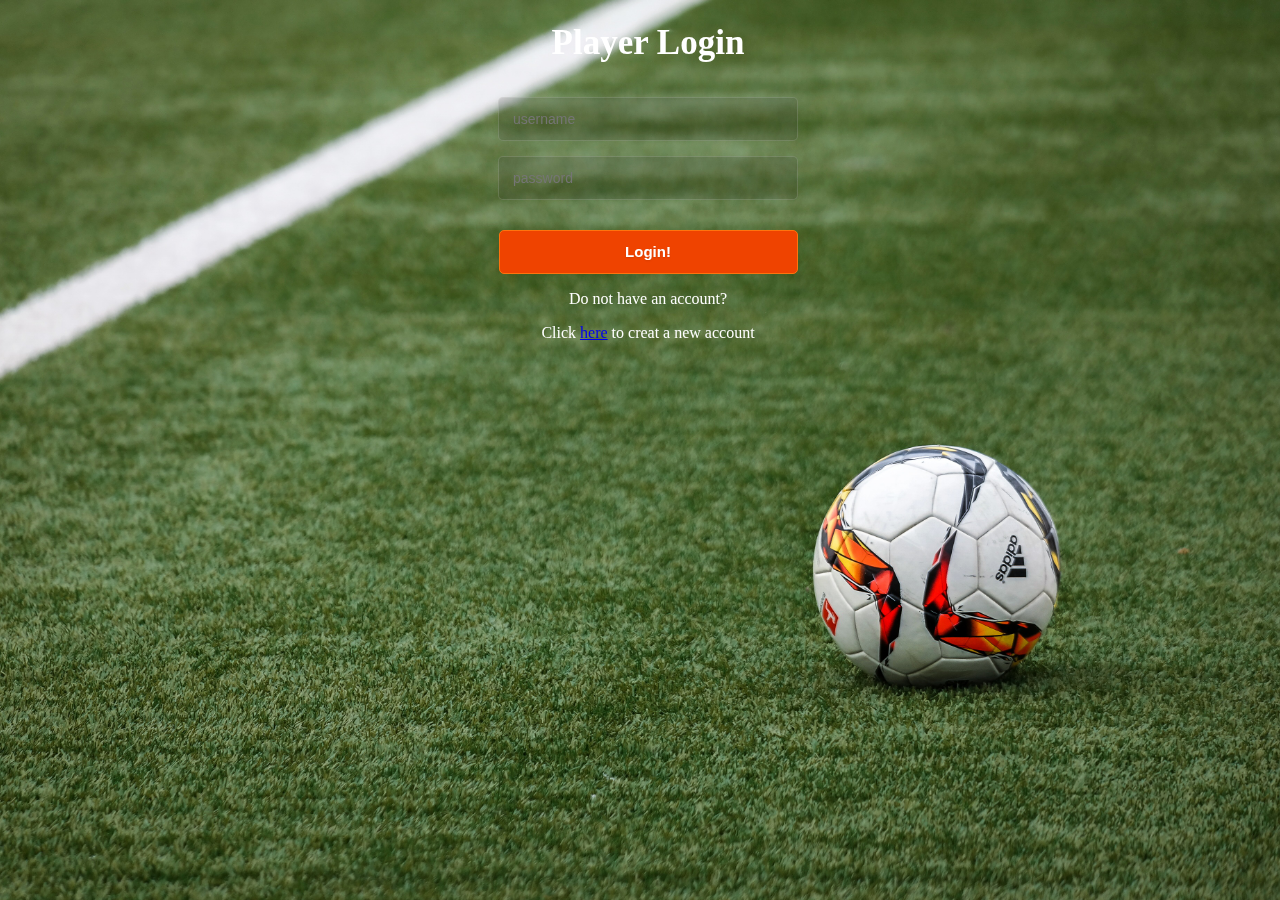
<file: MMS/index.html>
<!DOCTYPE html>
<html>
	<head>
		<meta http-equiv="Content-Type" content="text/html;charset=utf-8">
		<title>football's home</title>
		<link rel="stylesheet" href="style.css">
		<script src="jquery.js"></script>  
		<script src="jquery.backstretch.min.js"></script>  
		<script type="text/javascript"> 
		jQuery(document).ready(function() {
        	$.backstretch(["timg.jpeg"]); 
        }); 
		</script>  
		</head>
	<body>
		<div class="container" style="height: 700px">
			<div id="login">
				<h1>Player Login</h1>
				<form action="indexx.php" method="post">
					<input type="text" name="username" class="name" placeholder="username"  required oninvalid="setCustomValidity('can not be empty!');" oninput="setCustomValidity('');"><br/>
					<input type="password" name="password" class="password" placeholder="password" required oninvalid="setCustomValidity('can not be empty!');" oninput="setCustomValidity('');"><br/>
					<button class="submit" name="submit" type="submit">Login!</button>
				</form>
				<div id="register">
					<p>Do not have an account?</p>
					<p>Click <a href="signin.html">here</a> to creat a new account</p>
				</div>
			</div>
		</div>
	</body>
</html>
</file>
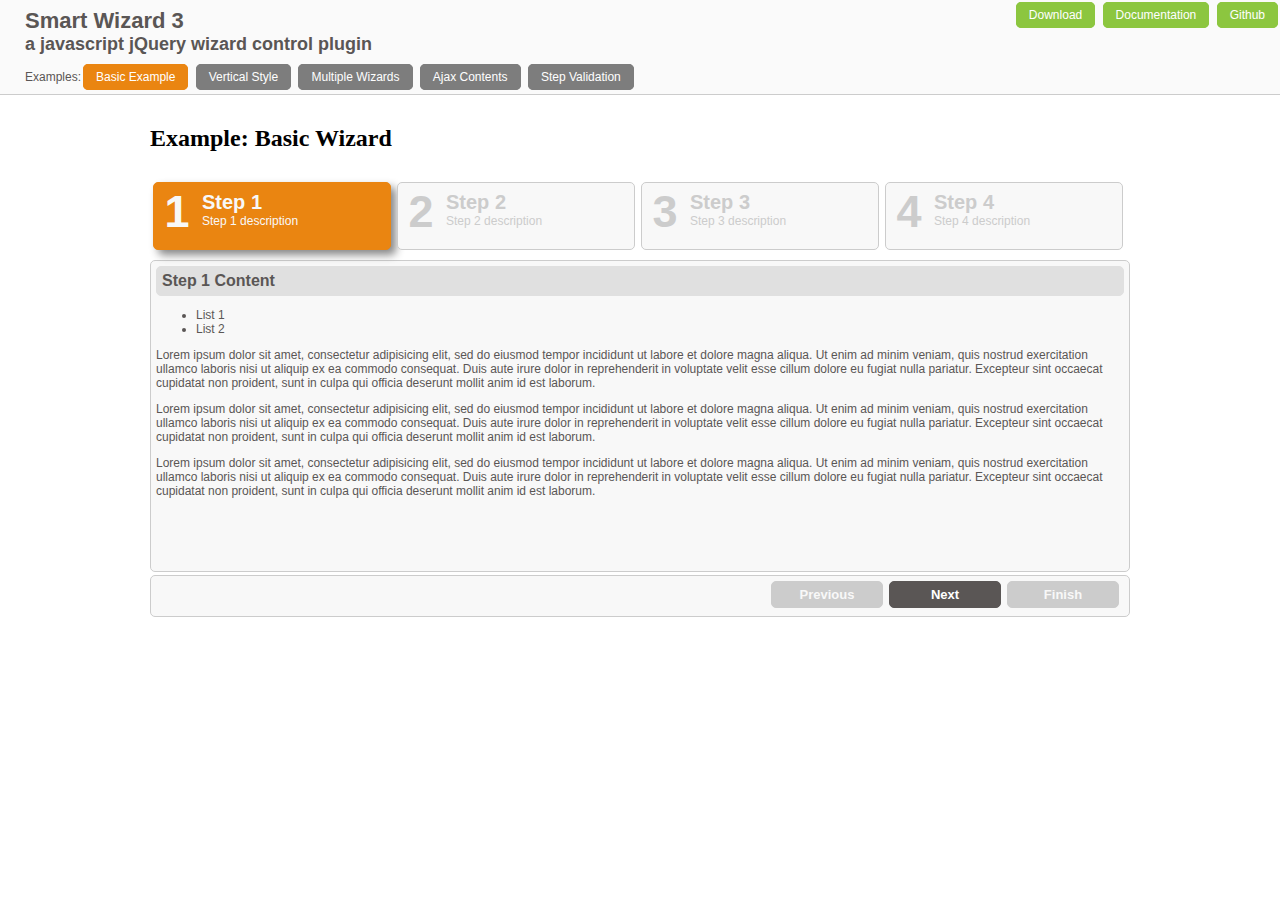
<file: MMS/template/vendors/jQuery-Smart-Wizard/index.htm>
<!DOCTYPE HTML PUBLIC "-//W3C//DTD XHTML 1.0 Transitional//EN" "http://www.w3.org/TR/xhtml1/DTD/xhtml1-transitional.dtd">
<html xmlns="http://www.w3.org/1999/xhtml"><head>
<meta http-equiv="Content-Type" content="text/html; charset=UTF-8">
<title>Smart Wizard 2 - Basic Example  - a javascript jQuery wizard control plugin</title>
<link href="styles/demo_style.css" rel="stylesheet" type="text/css">

<link href="styles/smart_wizard.css" rel="stylesheet" type="text/css">
<script type="text/javascript" src="js/jquery-1.4.2.min.js"></script>
<script type="text/javascript" src="js/jquery.smartWizard.js"></script>

<script type="text/javascript">
    $(document).ready(function(){
    	// Smart Wizard 	
  		$('#wizard').smartWizard();
      
      function onFinishCallback(){
        $('#wizard').smartWizard('showMessage','Finish Clicked');
        //alert('Finish Clicked');
      }     
		});
</script>

</head><body>

<div class="demoHead">   
  <div>
    <div style="float:left;">
      <h1>Smart Wizard 3</h1>
      <h2>a javascript jQuery wizard control plugin</h2>
    </div>
    <div style="float:right;" class="demoNavLinks">
      <a href="https://github.com/mstratman/jQuery-Smart-Wizard/tarball/master" class="btn">Download</a>
      <a href="https://github.com/mstratman/jQuery-Smart-Wizard/blob/master/README.md" class="btn">Documentation</a>
      <a href="https://github.com/mstratman/jQuery-Smart-Wizard" class="btn">Github</a>
    </div>
    <div style="clear:both;"></div>
  </div>

  <div style="margin-top:15px;">
    <div style="float:left"><h3>Examples:</h3></div>
    <div style="float:left" class="demoExampleLinks">
      <a href="index.htm" class="btn selected">Basic Example</a>
      <a href="smartwizard2-vertical.htm" class="btn">Vertical Style</a>
      <a href="smartwizard2-multiple.htm" class="btn">Multiple Wizards</a>
      <a href="smartwizard2-ajax.htm" class="btn">Ajax Contents</a>
      <a href="smartwizard2-validation.htm" class="btn">Step Validation</a>  
    </div>
    <div style="clear:both;"></div>
  </div>

</div>

<table align="center" border="0" cellpadding="0" cellspacing="0">
<tr><td> 
<!-- Smart Wizard -->
        <h2>Example: Basic Wizard</h2> 
  		<div id="wizard" class="swMain">
  			<ul>
  				<li><a href="#step-1">
                <label class="stepNumber">1</label>
                <span class="stepDesc">
                   Step 1<br />
                   <small>Step 1 description</small>
                </span>
            </a></li>
  				<li><a href="#step-2">
                <label class="stepNumber">2</label>
                <span class="stepDesc">
                   Step 2<br />
                   <small>Step 2 description</small>
                </span>
            </a></li>
  				<li><a href="#step-3">
                <label class="stepNumber">3</label>
                <span class="stepDesc">
                   Step 3<br />
                   <small>Step 3 description</small>
                </span>                   
             </a></li>
  				<li><a href="#step-4">
                <label class="stepNumber">4</label>
                <span class="stepDesc">
                   Step 4<br />
                   <small>Step 4 description</small>
                </span>                   
            </a></li>
  			</ul>
  			<div id="step-1">	
            <h2 class="StepTitle">Step 1 Content</h2>
            <ul type="disk">
  				    <li>List 1</li>
  				    <li>List 2</li>
            </ul>
            <p>Lorem ipsum dolor sit amet, consectetur adipisicing elit, 
            sed do eiusmod tempor incididunt ut labore et dolore magna aliqua. Ut enim ad minim veniam, 
            quis nostrud exercitation ullamco laboris nisi ut aliquip ex ea commodo consequat. 
            Duis aute irure dolor in reprehenderit in voluptate velit esse cillum dolore eu fugiat nulla pariatur. 
            Excepteur sint occaecat cupidatat non proident, sunt in culpa qui officia deserunt mollit anim id est laborum.
            </p>
            <p>
            Lorem ipsum dolor sit amet, consectetur adipisicing elit, 
            sed do eiusmod tempor incididunt ut labore et dolore magna aliqua. Ut enim ad minim veniam, 
            quis nostrud exercitation ullamco laboris nisi ut aliquip ex ea commodo consequat. 
            Duis aute irure dolor in reprehenderit in voluptate velit esse cillum dolore eu fugiat nulla pariatur. 
            Excepteur sint occaecat cupidatat non proident, sunt in culpa qui officia deserunt mollit anim id est laborum.
            </p>
            <p>
            Lorem ipsum dolor sit amet, consectetur adipisicing elit, 
            sed do eiusmod tempor incididunt ut labore et dolore magna aliqua. Ut enim ad minim veniam, 
            quis nostrud exercitation ullamco laboris nisi ut aliquip ex ea commodo consequat. 
            Duis aute irure dolor in reprehenderit in voluptate velit esse cillum dolore eu fugiat nulla pariatur. 
            Excepteur sint occaecat cupidatat non proident, sunt in culpa qui officia deserunt mollit anim id est laborum.
            </p>          			
        </div>
  			<div id="step-2">
            <h2 class="StepTitle">Step 2 Content</h2>	
            <p>Lorem ipsum dolor sit amet, consectetur adipisicing elit, 
            sed do eiusmod tempor incididunt ut labore et dolore magna aliqua. Ut enim ad minim veniam, 
            quis nostrud exercitation ullamco laboris nisi ut aliquip ex ea commodo consequat. 
            Duis aute irure dolor in reprehenderit in voluptate velit esse cillum dolore eu fugiat nulla pariatur. 
            Excepteur sint occaecat cupidatat non proident, sunt in culpa qui officia deserunt mollit anim id est laborum.
            </p>
            <p>
            Lorem ipsum dolor sit amet, consectetur adipisicing elit, 
            sed do eiusmod tempor incididunt ut labore et dolore magna aliqua. Ut enim ad minim veniam, 
            quis nostrud exercitation ullamco laboris nisi ut aliquip ex ea commodo consequat. 
            Duis aute irure dolor in reprehenderit in voluptate velit esse cillum dolore eu fugiat nulla pariatur. 
            Excepteur sint occaecat cupidatat non proident, sunt in culpa qui officia deserunt mollit anim id est laborum.
            </p>
            <p>
            Lorem ipsum dolor sit amet, consectetur adipisicing elit, 
            sed do eiusmod tempor incididunt ut labore et dolore magna aliqua. Ut enim ad minim veniam, 
            quis nostrud exercitation ullamco laboris nisi ut aliquip ex ea commodo consequat. 
            Duis aute irure dolor in reprehenderit in voluptate velit esse cillum dolore eu fugiat nulla pariatur. 
            Excepteur sint occaecat cupidatat non proident, sunt in culpa qui officia deserunt mollit anim id est laborum.
            </p> 
            <p>
            Lorem ipsum dolor sit amet, consectetur adipisicing elit, 
            sed do eiusmod tempor incididunt ut labore et dolore magna aliqua. Ut enim ad minim veniam, 
            quis nostrud exercitation ullamco laboris nisi ut aliquip ex ea commodo consequat. 
            Duis aute irure dolor in reprehenderit in voluptate velit esse cillum dolore eu fugiat nulla pariatur. 
            Excepteur sint occaecat cupidatat non proident, sunt in culpa qui officia deserunt mollit anim id est laborum.
            </p>          
        </div>                      
  			<div id="step-3">
            <h2 class="StepTitle">Step 3 Content</h2>	
            <p>Lorem ipsum dolor sit amet, consectetur adipisicing elit, 
            sed do eiusmod tempor incididunt ut labore et dolore magna aliqua. Ut enim ad minim veniam, 
            quis nostrud exercitation ullamco laboris nisi ut aliquip ex ea commodo consequat. 
            Duis aute irure dolor in reprehenderit in voluptate velit esse cillum dolore eu fugiat nulla pariatur. 
            Excepteur sint occaecat cupidatat non proident, sunt in culpa qui officia deserunt mollit anim id est laborum.
            </p>
            <p>
            Lorem ipsum dolor sit amet, consectetur adipisicing elit, 
            sed do eiusmod tempor incididunt ut labore et dolore magna aliqua. Ut enim ad minim veniam, 
            quis nostrud exercitation ullamco laboris nisi ut aliquip ex ea commodo consequat. 
            Duis aute irure dolor in reprehenderit in voluptate velit esse cillum dolore eu fugiat nulla pariatur. 
            Excepteur sint occaecat cupidatat non proident, sunt in culpa qui officia deserunt mollit anim id est laborum.
            </p>               				          
        </div>
  			<div id="step-4">
            <h2 class="StepTitle">Step 4 Content</h2>	
            <p>Lorem ipsum dolor sit amet, consectetur adipisicing elit, 
            sed do eiusmod tempor incididunt ut labore et dolore magna aliqua. Ut enim ad minim veniam, 
            quis nostrud exercitation ullamco laboris nisi ut aliquip ex ea commodo consequat. 
            Duis aute irure dolor in reprehenderit in voluptate velit esse cillum dolore eu fugiat nulla pariatur. 
            Excepteur sint occaecat cupidatat non proident, sunt in culpa qui officia deserunt mollit anim id est laborum.
            </p>
            <p>
            Lorem ipsum dolor sit amet, consectetur adipisicing elit, 
            sed do eiusmod tempor incididunt ut labore et dolore magna aliqua. Ut enim ad minim veniam, 
            quis nostrud exercitation ullamco laboris nisi ut aliquip ex ea commodo consequat. 
            Duis aute irure dolor in reprehenderit in voluptate velit esse cillum dolore eu fugiat nulla pariatur. 
            Excepteur sint occaecat cupidatat non proident, sunt in culpa qui officia deserunt mollit anim id est laborum.
            </p>
            <p>
            Lorem ipsum dolor sit amet, consectetur adipisicing elit, 
            sed do eiusmod tempor incididunt ut labore et dolore magna aliqua. Ut enim ad minim veniam, 
            quis nostrud exercitation ullamco laboris nisi ut aliquip ex ea commodo consequat. 
            Duis aute irure dolor in reprehenderit in voluptate velit esse cillum dolore eu fugiat nulla pariatur. 
            Excepteur sint occaecat cupidatat non proident, sunt in culpa qui officia deserunt mollit anim id est laborum.
            </p>                			
        </div>
  		</div>
<!-- End SmartWizard Content -->  		
 		
</td></tr>
</table>
    		
</body>
</html>
</file>
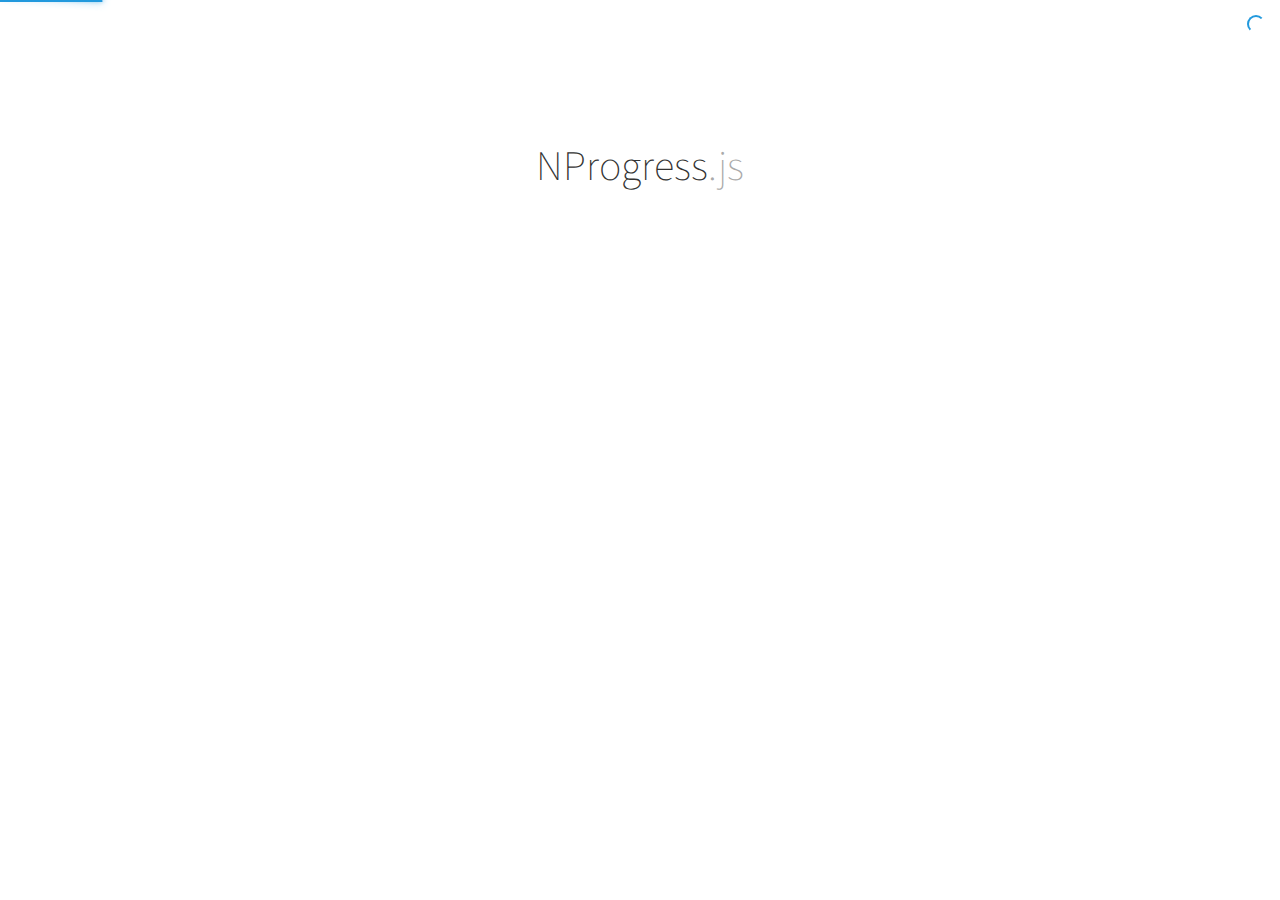
<file: MMS/template/vendors/nprogress/index.html>
<!DOCTYPE html>
<html lang='en'>
<head>
  <meta charset='utf-8'>
  <title>NProgress: slim progress bars in JavaScript</title>
  <link href='support/style.css' rel='stylesheet' />
  <link href='nprogress.css' rel='stylesheet' />

  <meta name="viewport" content="width=device-width">
  <link href='http://fonts.googleapis.com/css?family=Source+Sans+Pro:200,400,700,400italic' rel='stylesheet' type='text/css'>
  
  <script src="https://code.jquery.com/jquery-1.11.2.min.js"></script>
  <script src='nprogress.js'></script>

  <script>if(location.hostname.match(/ricostacruz\.com$/)){var _gaq=_gaq||[];_gaq.push(["_setAccount","UA-20473929-1"]),_gaq.push(["_trackPageview"]),function(){var a=document.createElement("script");a.type="text/javascript",a.async=!0,a.src=("https:"==document.location.protocol?"https://ssl":"http://www")+".google-analytics.com/ga.js";var b=document.getElementsByTagName("script")[0];b.parentNode.insertBefore(a,b)}()}</script>
</head>

<body style='display: none'>
  <header class='page-header'>
    <span class='nprogress-logo fade out'></span>
    <h1>NProgress<i>.js</i></h1>
    <p class='fade out brief big'>A nanoscopic progress bar. Featuring realistic
    trickle animations to convince your users that something is happening!</p>
  </header>

  <div class='contents fade out'>
    <div class='controls'>
      <p>
        <button class='button play' id='b-0'></button>
        <i>NProgress</i><b>.start()</b>
        &mdash;
        shows the progress bar
      </p>
      <p>
        <button class='button play' id='b-40'></button>
        <i>NProgress</i><b>.set(0.4)</b>
        &mdash;
        sets a percentage
      </p>
      <p>
        <button class='button play' id='b-inc'></button>
        <i>NProgress</i><b>.inc()</b>
        &mdash;
        increments by a little
      </p>
      <p>
        <button class='button play' id='b-100'></button>
        <i>NProgress</i><b>.done()</b>
        &mdash;
        completes the progress
      </p>
    </div>
    <div class='actions'>
      <a href='https://github.com/rstacruz/nprogress' class='button primary big'>
        Download
        v<span class='version'></span>
      </a>
      <p class='brief'>Perfect for Turbolinks, Pjax, and other Ajax-heavy apps.</p>
    </div>
    <div class='hr-rule'></div>
    <div class='share-buttons'>
      <iframe src="http://ghbtns.com/github-btn.html?user=rstacruz&repo=nprogress&type=watch&count=true"
          allowtransparency="true" frameborder="0" scrolling="0" width="100" height="20"></iframe>
      <iframe src="http://ghbtns.com/github-btn.html?user=rstacruz&type=follow&count=true"
          allowtransparency="true" frameborder="0" scrolling="0" width="175" height="20"></iframe>
      <a href="https://news.ycombinator.com/submit" class="hn-button" data-title="NProgress" data-url="http://ricostacruz.com/nprogress/" data-count="horizontal" data-style="twitter">HN</a>
    </div>
  </div>

  <script>
    $('body').show();
    $('.version').text(NProgress.version);
    NProgress.start();
    setTimeout(function() { NProgress.done(); $('.fade').removeClass('out'); }, 1000);

    $("#b-0").click(function() { NProgress.start(); });
    $("#b-40").click(function() { NProgress.set(0.4); });
    $("#b-inc").click(function() { NProgress.inc(); });
    $("#b-100").click(function() { NProgress.done(); });
  </script>

  <script>var HN=[];HN.factory=function(e){return function(){HN.push([e].concat(Array.prototype.slice.call(arguments,0)))};},HN.on=HN.factory("on"),HN.once=HN.factory("once"),HN.off=HN.factory("off"),HN.emit=HN.factory("emit"),HN.load=function(){var e="hn-button.js";if(document.getElementById(e))return;var t=document.createElement("script");t.id=e,t.src="//hn-button.herokuapp.com/hn-button.js";var n=document.getElementsByTagName("script")[0];n.parentNode.insertBefore(t,n)},HN.load();</script>
</body>
</html>
</file>
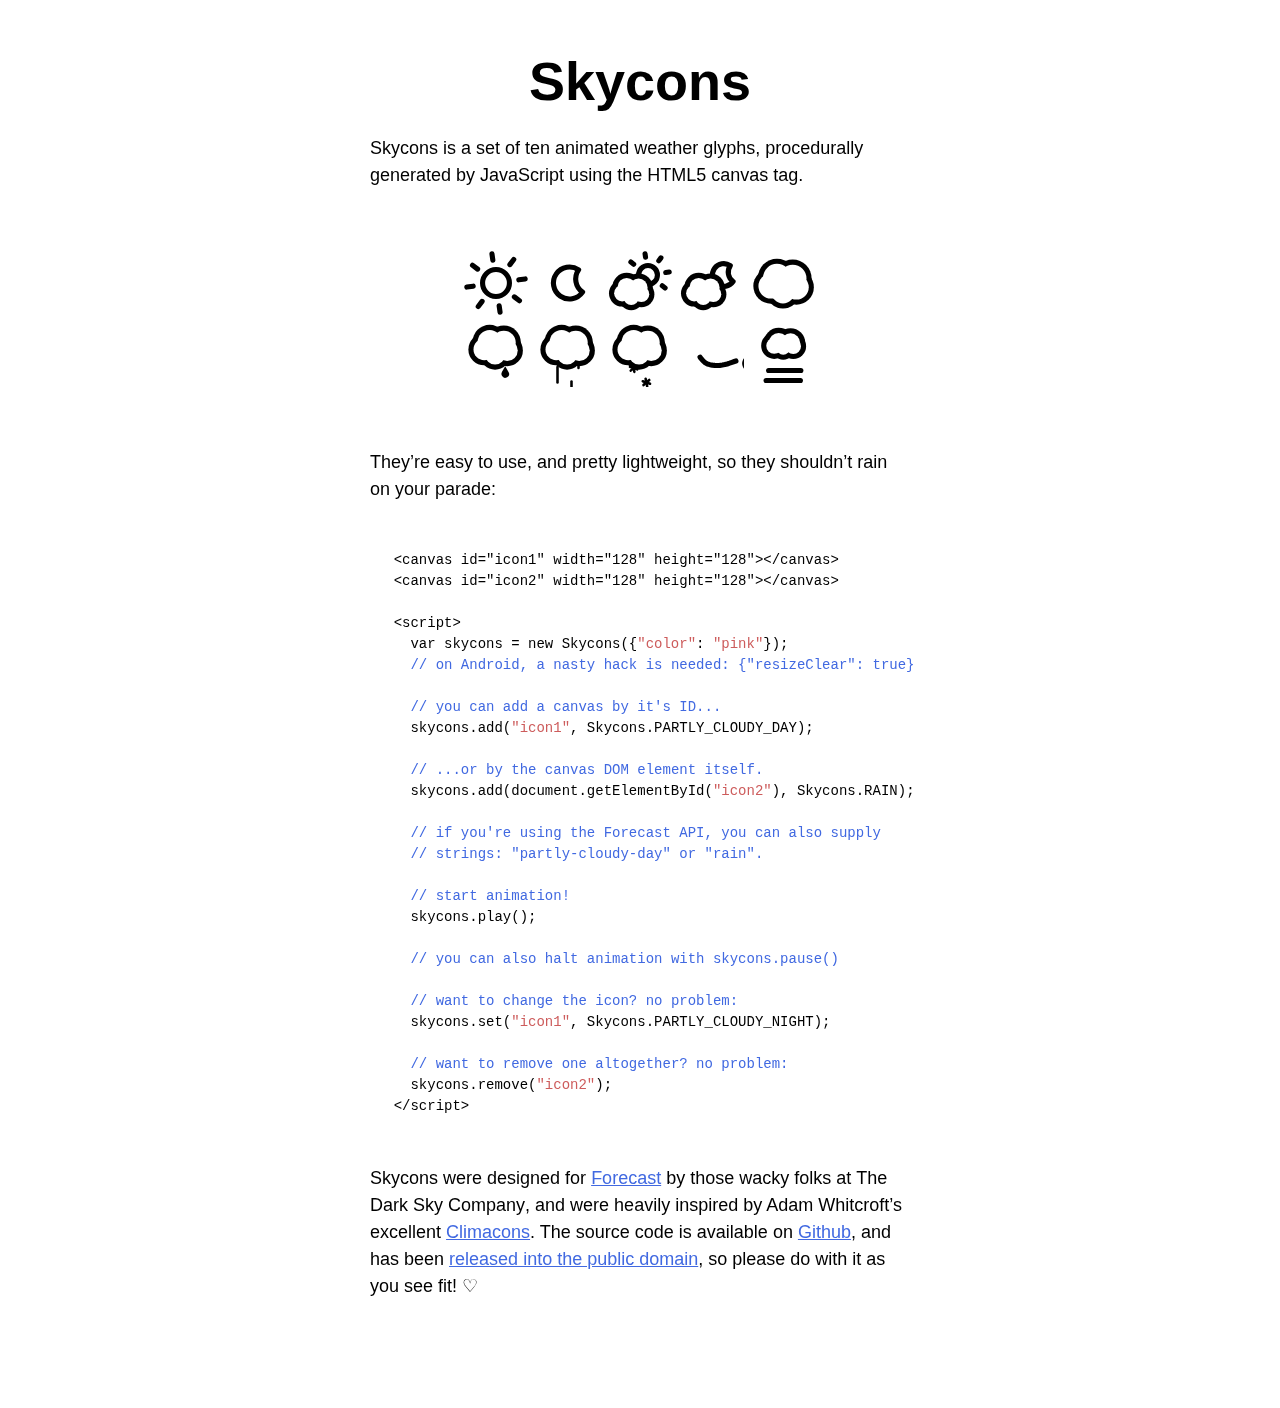
<file: MMS/template/vendors/skycons/index.html>
<!DOCTYPE html>
<html>
  <head>
    <title>Skycons</title>
    <meta charset="us-ascii">

    <style type="text/css">
      body {
        font: 300 112.5%/1.5em "Helvetica", "Arial", sans-serif;
        margin: 3em 3em 6em;
        padding: 0;
      }

      article {
        margin: auto;
        width: 30em;
      }

      h1 {
        font-size: 3em;
        line-height: 1em;
        text-align: center;
        margin: 0.5em 0;
      }

      p {
        margin: 1.5em 0;
      }

      figure {
        margin: 3em auto;
        width: 368px;
        height: 152px;
      }

      canvas {
        display: block;
        float: left;
        margin-left: 8px;
        margin-top: 8px;
      }

      pre {
        font: 77.8%/1.5em "Lucida Sans Typewriter", "Lucida Console", "Monaco", "Bitstream Vera Sans Mono", monospace;
        margin: 3.375em 1.6875em;
      }

      a, pre span.comment {
        color: royalblue;
      }

      a:visited, pre span.constant {
        color: indianred;
      }
    </style>
  </head>

  <body>
    <article>
      <h1>Skycons</h1>

      <p><strong>Skycons</strong> is a set of ten animated weather glyphs,
      procedurally generated by JavaScript using the HTML5 canvas tag.</p>

      <figure class="icons">
        <canvas id="clear-day" width="64" height="64">
        </canvas>

        <canvas id="clear-night" width="64" height="64">
        </canvas>

        <canvas id="partly-cloudy-day" width="64" height="64">
        </canvas>

        <canvas id="partly-cloudy-night" width="64" height="64">
        </canvas>

        <canvas id="cloudy" width="64" height="64">
        </canvas>

        <canvas id="rain" width="64" height="64">
        </canvas>

        <canvas id="sleet" width="64" height="64">
        </canvas>

        <canvas id="snow" width="64" height="64">
        </canvas>

        <canvas id="wind" width="64" height="64">
        </canvas>

        <canvas id="fog" width="64" height="64">
        </canvas>
      </figure>

      <p>They&rsquo;re easy to use, and pretty lightweight, so they
      shouldn&rsquo;t rain on your parade:</p>

      <pre>&lt;canvas id="icon1" width="128" height="128"&gt;&lt;/canvas&gt;
&lt;canvas id="icon2" width="128" height="128"&gt;&lt;/canvas&gt;

&lt;script&gt;
  var skycons = new Skycons({<span class="constant">"color"</span>: <span class="constant">"pink"</span>});
  <span class="comment">// on Android, a nasty hack is needed: {"resizeClear": true}</span>

  <span class="comment">// you can add a canvas by it's ID...</span>
  skycons.add(<span class="constant">"icon1"</span>, Skycons.PARTLY_CLOUDY_DAY);

  <span class="comment">// ...or by the canvas DOM element itself.</span>
  skycons.add(document.getElementById(<span class="constant">"icon2"</span>), Skycons.RAIN);

  <span class="comment">// if you're using the Forecast API, you can also supply
  // strings: "partly-cloudy-day" or "rain".</span>

  <span class="comment">// start animation!</span>
  skycons.play();

  <span class="comment">// you can also halt animation with skycons.pause()</span>

  <span class="comment">// want to change the icon? no problem:</span>
  skycons.set(<span class="constant">"icon1"</span>, Skycons.PARTLY_CLOUDY_NIGHT);

  <span class="comment">// want to remove one altogether? no problem:</span>
  skycons.remove(<span class="constant">"icon2"</span>);
&lt;/script&gt;</pre>

      <p>Skycons were designed for <a href="http://forecast.io/">Forecast</a>
      by those wacky folks at <strong>The Dark Sky Company</strong>, and were
      heavily inspired by Adam Whitcroft&rsquo;s excellent
      <a href="http://adamwhitcroft.com/climacons/">Climacons</a>. The source
      code is available on
      <a href="http://github.com/darkskyapp/skycons">Github</a>, and has been
      <a href="http://creativecommons.org/publicdomain/zero/1.0/">released
      into the public domain</a>, so please do with it as you see fit!
      &#9825;</p>
    </article>

    <script src="skycons.js"></script>

    <script>
      var icons = new Skycons(),
          list  = [
            "clear-day", "clear-night", "partly-cloudy-day",
            "partly-cloudy-night", "cloudy", "rain", "sleet", "snow", "wind",
            "fog"
          ],
          i;

      for(i = list.length; i--; )
        icons.set(list[i], list[i]);

      icons.play();
    </script>
  </body>
</html>
</file>
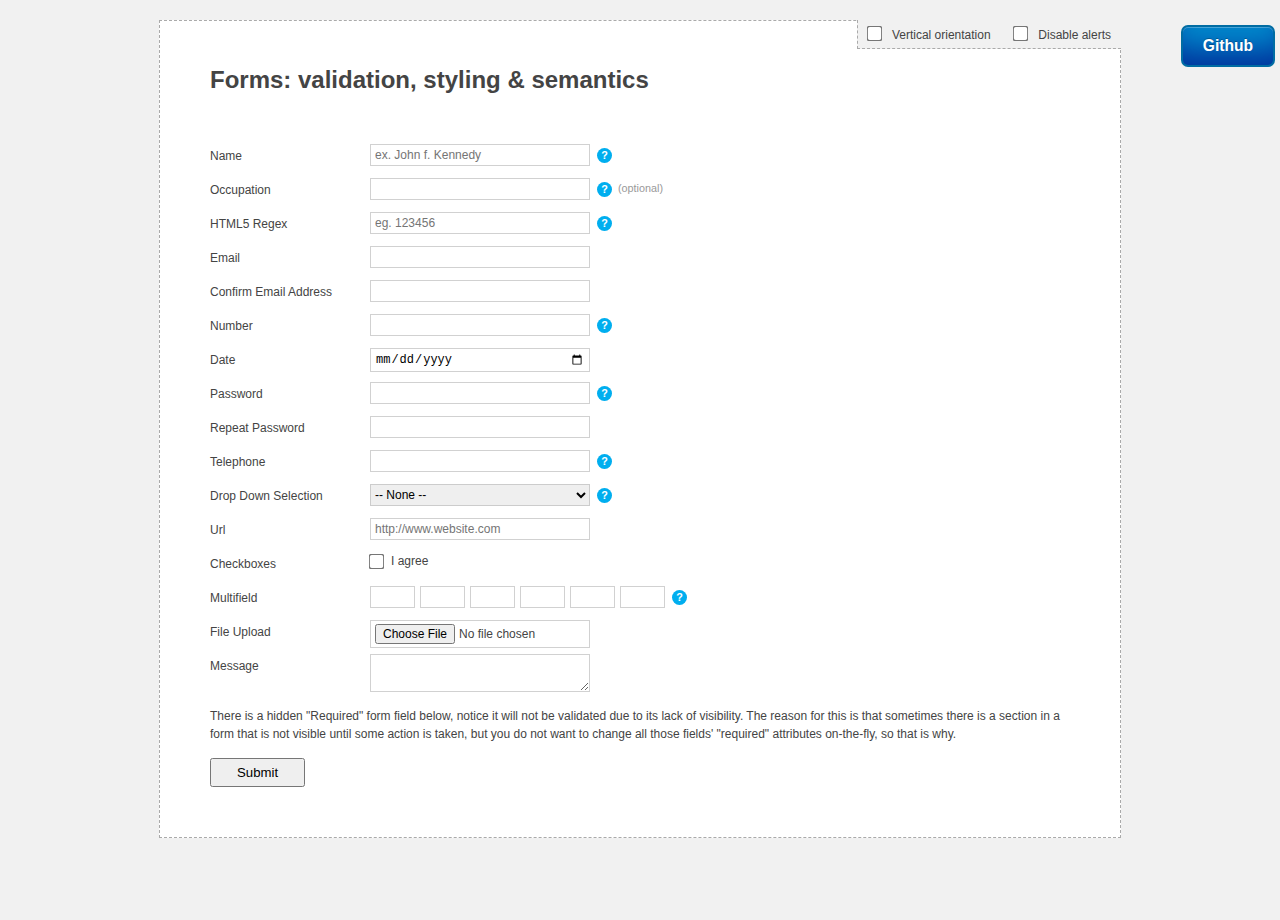
<file: MMS/template/vendors/validator/index.html>
<!DOCTYPE HTML>
<html lang="en">
<head>
    <meta charset="UTF-8">
    <title>Total Form Validation</title>
    <meta name="viewport" content="width=device-width, user-scalable=no">
	<link rel="stylesheet" href="fv.css" type="text/css" />
	<!--[if IE]>
	<style>
		.item .tooltip .content{ display:none; opacity:1; }
		.item .tooltip:hover .content{ display:block; }
	</style>
	<![endif]-->
</head>
<body>
	<a class='btn github' href='https://github.com/yairEO/validator'>Github</a>
	<div id='wrap'>
		<div class='options'>
			<label>
				<input type='checkbox' id='vfields' />
				Vertical orientation
			</label>
			<label>
				<input type='checkbox' id='alerts' />
				Disable alerts
			</label>
		</div>
		<h1 title='how forms should be done.'>Forms: validation, styling &amp; semantics</h1>
		<section class='form'>
			<form action="" method="post" novalidate>
				<fieldset>
					<div class="item">
						<label>
							<span>Name</span>
							<input data-validate-length-range="6" data-validate-words="2" name="name" placeholder="ex. John f. Kennedy" required="required" />
						</label>
						<div class='tooltip help'>
							<span>?</span>
							<div class='content'>
								<b></b>
								<p>Name must be at least 2 words</p>
							</div>
						</div>
					</div>
					<div class="item">
						<label>
							<span>Occupation</span>
							<input class='optional' name="occupation" data-validate-length-range="5,20" type="text" />
						</label>
						<div class='tooltip help'>
							<span>?</span>
							<div class='content'>
								<b></b>
								<p>An optional field. This field is only validated when it has a value.<br /><em>Minimum 5 chars for this example.</em></p>
							</div>
						</div>
                        <span class='extra'>(optional)</span>
					</div>
					<div class="item">
						<label>
							<span>HTML5 Regex</span>
							<!--<input required="required" type="text" pattern='\d+' />-->
							<input type="text" data-validate-length-range="2,6" required="required" placeholder="eg. 123456"  pattern="alphanumeric" />
						</label>
						<div class='tooltip help'>
							<span>?</span>
							<div class='content'>
								<b></b>
								<p>This field uses HTML5 "pattern" attribute to be validated.<br /><em>"<strong>\d+</strong>" - only digits are allowed</em></p>
							</div>
						</div>
					</div>
					<div class="item">
						<label>
							<span>email</span>
							<input name="email" class='email' required="required" type="email" />
						</label>
					</div>
					<div class="item">
						<label>
							<span>Confirm email address</span>
							<input type="email" class='email' name="confirm_email" data-validate-linked='email' required='required'>
						</label>
					</div>
					<div class="item">
						<label>
							<span>Number</span>
							<input type="number" class='number' name="number" data-validate-minmax="10,100" required='required'>
						</label>
						<div class='tooltip help'>
							<span>?</span>
							<div class='content'>
								<b></b>
								<p>Number must be between 10 and 100</p>
							</div>
						</div>
					</div>
					<div class="item">
						<label>
							<span>Date</span>
							<input class='date' type="date" name="date" required='required'>
						</label>
					</div>
					<div class="item">
						<label>
							<span>Password</span>
							<input type="password" name="password" data-validate-length="6,8" required='required'>
						</label>
						<div class='tooltip help'>
							<span>?</span>
							<div class='content'>
								<b></b>
								<p>Should be of length 6 OR 8 characters</p>
							</div>
						</div>
					</div>
					<div class="item">
						<label>
							<span>Repeat password</span>
							<input type="password" name="password2" data-validate-linked='password' required='required'>
						</label>
					</div>
					<div class="item">
						<label>
							<span>Telephone</span>
							<input type="tel" class='tel' name="phone" required='required' data-validate-length-range="8,20">
						</label>
						<div class='tooltip help'>
							<span>?</span>
							<div class='content'>
								<b></b>
								<p>Notice that for a phone number user can input a '+' sign, a dash '-' or a space ' '</p>
							</div>
						</div>
					</div>
					<div class="item">
						<label>
							<span>Drop down selection</span>
							<select class="required" name="dropdown">
								<option value="">-- none --</option>
								<option value="o1">Option 1</option>
								<option value="o2">Option 2</option>
								<option value="o3">Option 3</option>
							</select>
						</label>
						<div class='tooltip help'>
							<span>?</span>
							<div class='content'>
								<b></b>
								<p>Choose something or choose not. what shall it be?</p>
							</div>
						</div>
					</div>
					<div class="item">
						<label>
							<span>url</span>
							<input name="url" placeholder="http://www.website.com" required="required" type="url" />
						</label>
					</div>

					<div class="item">
						<label>
							<span>Checkboxes</span>
							<label><input required="required" type="checkbox" />I agree</label>
						</label>
					</div>

					<div class="item multi required">
						<label for='multi_first'>
							<span>Multifield</span>
						</label>
						<div class='input'>
							<input type="text" name="multi1" maxlength='4' id='multi_first'>
							<input type="text" name="multi2" maxlength='4'>
							<input type="text" name="multi3" maxlength='4'>
							<input type="text" name="multi4" maxlength='4'>
							<input type="text" name="multi5" maxlength='4'>
							<input type="text" name="multi6" maxlength='4'>
							<input data-validate-length-range="24" data-validate-pattern="alphanumeric" id="serial" name="serial" type="hidden" required='required' />
						</div>
						<div class='tooltip help'>
							<span>?</span>
							<div class='content'>
								<b></b>
								<p>This is a multifield, which let the user input a serial number or credit card number for example, and the trick is to validate the combined result, which is stored in a hidden field</p>
							</div>
						</div>
					</div>
					<div class="item">
						<label>
							<span>File upload</span>
							<input type='file' required>
						</label>
					</div>
					<div class="item">
						<label>
							<span>message</span>
							<textarea required="required" name='message'></textarea>
						</label>
					</div>
				</fieldset>
				<fieldset>
					<p>There is a hidden "Required" form field below, notice it will not be validated due to its lack of visibility. The reason for this is that sometimes there is a section in a form that is not visible until some action is taken, but you do not want to change all those fields' "required" attributes on-the-fly, so that is why.</p>
					<input name="somethingHidden" required="required" type="text" style='display:none' />
				</fieldset>
				<button id='send' type='submit'>Submit</button>
			</form>
		</section>
	</div>
	<script src="https://ajax.googleapis.com/ajax/libs/jquery/1.9.1/jquery.min.js"></script>
    <script src="multifield.js"></script>
    <script src="validator.js"></script>
	<script>
		// initialize the validator function
		validator.message['date'] = 'not a real date';

		// validate a field on "blur" event, a 'select' on 'change' event & a '.reuired' classed multifield on 'keyup':
		$('form')
			.on('blur', 'input[required], input.optional, select.required', validator.checkField)
			.on('change', 'select.required', validator.checkField)
			.on('keypress', 'input[required][pattern]', validator.keypress);

		$('.multi.required')
			.on('keyup blur', 'input', function(){
				validator.checkField.apply( $(this).siblings().last()[0] );
			});

		// bind the validation to the form submit event
		//$('#send').click('submit');//.prop('disabled', true);

		$('form').submit(function(e){
			e.preventDefault();
			var submit = true;

			// Validate the form using generic validaing
			if( !validator.checkAll( $(this) ) ){
				submit = false;
			}

			if( submit )
				this.submit();

			return false;
		});

		/* FOR DEMO ONLY */
		$('#vfields').change(function(){
			$('form').toggleClass('mode2');
		}).prop('checked',false);

		$('#alerts').change(function(){
			validator.defaults.alerts = (this.checked) ? false : true;
			if( this.checked )
				$('form .alert').remove();
		}).prop('checked',false);
	</script>
</body>
</html>
</file>
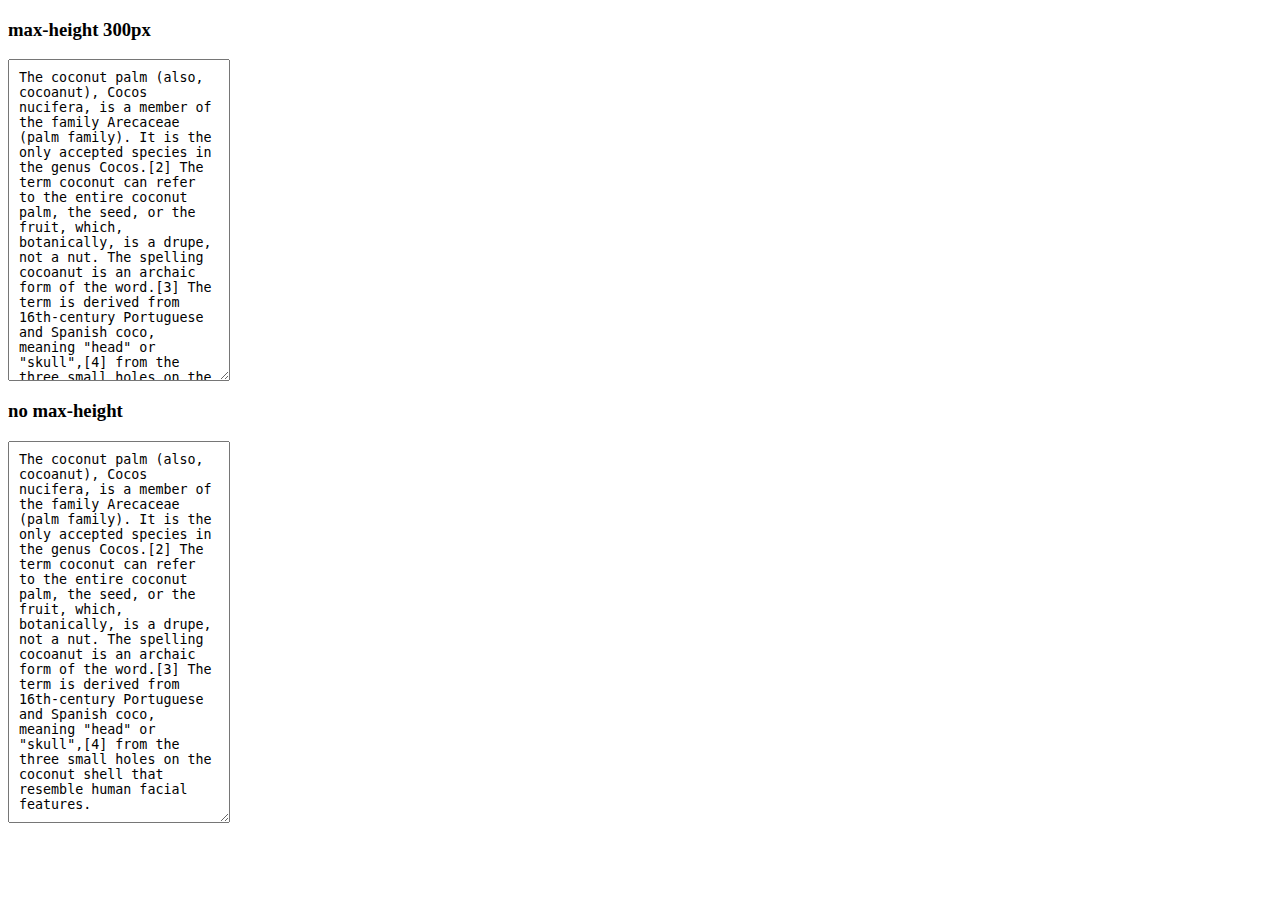
<file: MMS/template/vendors/autosize/example/index.html>
<!DOCTYPE html>
<html>
	<head>
		<meta charset='utf-8'/>
		<title>Simple Autosize for textareas</title>
		<style>
			textarea {
				padding: 10px;
				vertical-align: top;
				width: 200px;
			}
			textarea:focus {
				outline-style: solid;
				outline-width: 2px;
			}
		</style>
	</head>
	<body>
		<h3>max-height 300px</h3>
		<textarea style='max-height: 300px'>The coconut palm (also, cocoanut), Cocos nucifera, is a member of the family Arecaceae (palm family). It is the only accepted species in the genus Cocos.[2] The term coconut can refer to the entire coconut palm, the seed, or the fruit, which, botanically, is a drupe, not a nut. The spelling cocoanut is an archaic form of the word.[3] The term is derived from 16th-century Portuguese and Spanish coco, meaning "head" or "skull",[4] from the three small holes on the coconut shell that resemble human facial features.</textarea>

		<h3>no max-height</h3>
		<textarea>The coconut palm (also, cocoanut), Cocos nucifera, is a member of the family Arecaceae (palm family). It is the only accepted species in the genus Cocos.[2] The term coconut can refer to the entire coconut palm, the seed, or the fruit, which, botanically, is a drupe, not a nut. The spelling cocoanut is an archaic form of the word.[3] The term is derived from 16th-century Portuguese and Spanish coco, meaning "head" or "skull",[4] from the three small holes on the coconut shell that resemble human facial features.</textarea>
	</body>
	<script src='../dist/autosize.js'></script>
	<script>
		autosize(document.querySelectorAll('textarea'));
	</script>
</html>
</file>
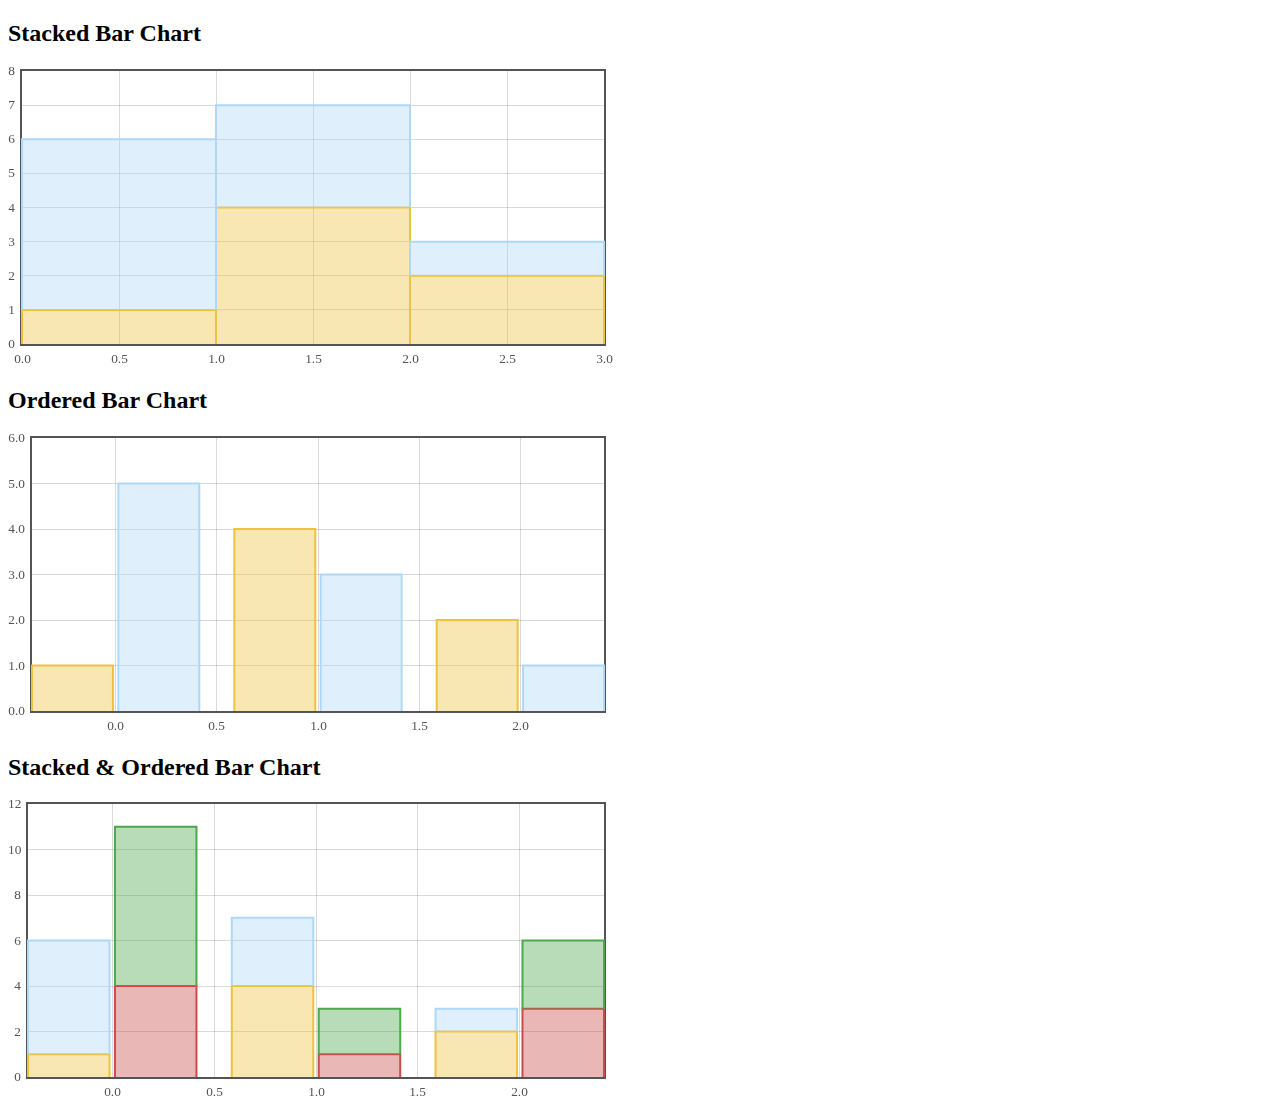
<file: MMS/template/vendors/flot.orderbars/examples/index.html>
<!DOCTYPE html>
    <head>
        <title>Flot Stacked and Ordered Bar Chart Examples</title>
    </head>

    <body>
        <h2>Stacked Bar Chart</h2>
        <div id="stacked-chart" style="width:600px;height:300px;"></div>

        <h2>Ordered Bar Chart</h2>
        <div id="ordered-chart" style="width:600px;height:300px;"></div>

        <h2>Stacked &amp; Ordered Bar Chart</h2>
        <div id="stacked-ordered-chart" style="width:600px;height:300px;"></div>

        <script src="js/vendor/jquery-1.9.1.min.js"></script>
        <script src="js/flot/flot.js"></script>
        <script src="../js/jquery.flot.orderBars.js"></script>
        <script src="js/flot/stack.js"></script>
        <script src="js/main.js"></script>
    </body>
</html>
</file>
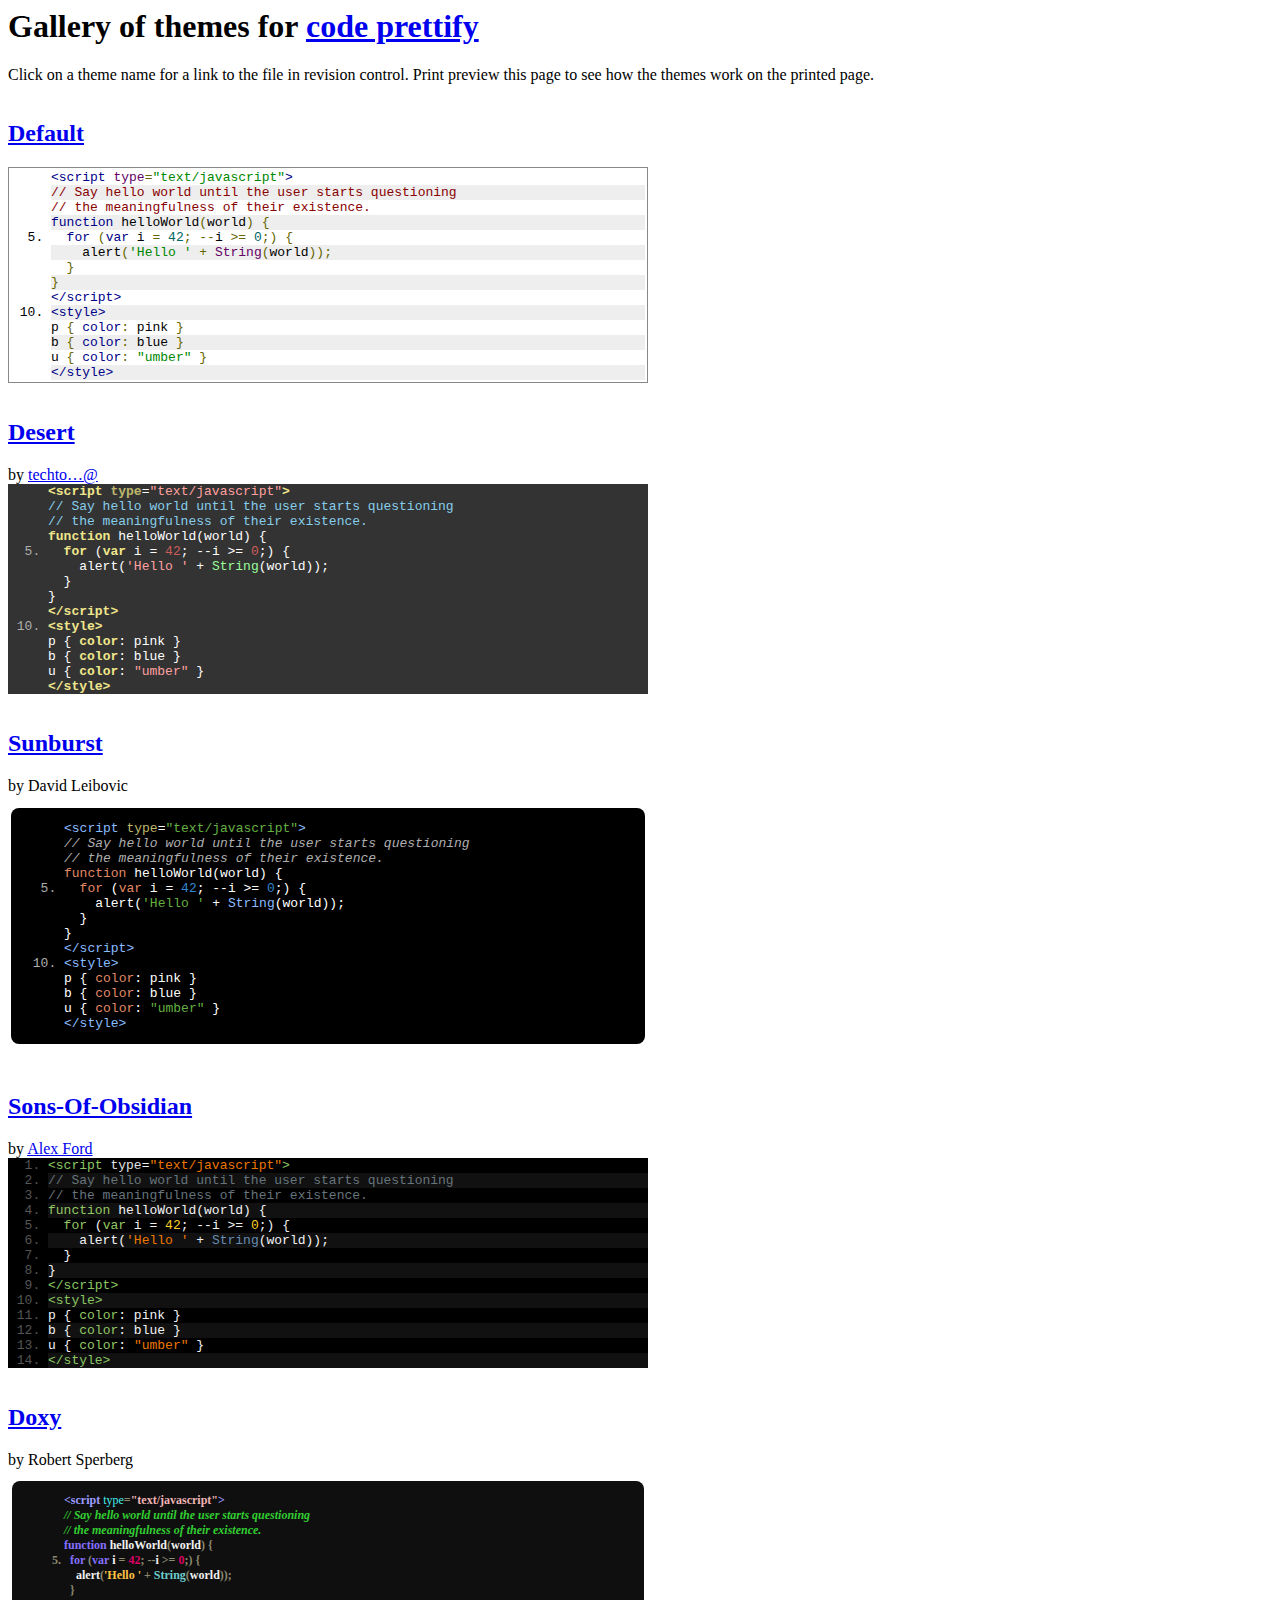
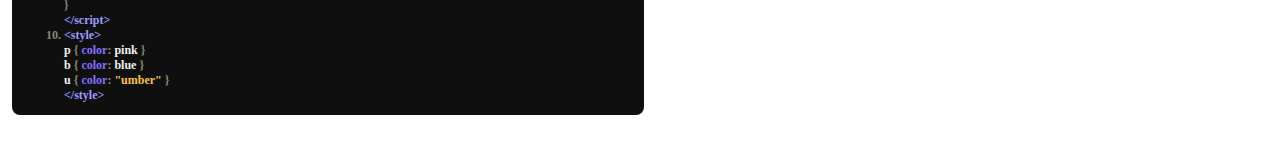
<file: MMS/template/vendors/google-code-prettify/styles/index.html>
<!DOCTYPE HTML PUBLIC "-//IETF//DTD HTML//EN">
<html><head>
<title>Prettify Themes Gallery</title>
<style type="text/css">
iframe { width: 100%; border-style: none; margin: 0; padding: 0 }
</style>
<script>
var allThemes = [
  { name: 'default' },
  { name: 'desert',
    authorHtml: '<a href="http://code.google.com/u/@VhJeSlJYBhVMWgF7/">'
        + 'techto&hellip;@<\/a>' },
  { name: 'sunburst', authorHtml: 'David Leibovic' },
  { name: 'sons-of-obsidian',
    authorHtml: '<a href="http://CodeTunnel.com/blog/post/71'
        + '/google-code-prettify-obsidian-theme">Alex Ford<\/a>' },
  { name: 'doxy', authorHtml: 'Robert Sperberg' },
];

// Called by the demo.html frames loaded per theme to
// size the iframes properly and to allow them to tile
// the page nicely.
function adjustChildIframeSize(themeName, width, height) {
  if (typeof console != 'undefined') {
    try {
      console.log('adjusting ' + themeName + ' to ' + width + 'x' + height);
    } catch (ex) {
      // Don't bother logging log failure.
    }
  }

  var container = document.getElementById(themeName).parentNode;
  container.style.width = (+width + 16) + 'px';
  container.style.display = 'inline-block';
  var iframe = container.getElementsByTagName('iframe')[0];
  iframe.style.height = (+height + 16) + 'px';
}
</script>
</head>

<body>
<noscript>This page requires JavaScript</noscript>

<h1>Gallery of themes for
<a href="http://code.google.com/p/google-code-prettify/">code prettify</a></h1>
<p>
Click on a theme name for a link to the file in revision control.
Print preview this page to see how the themes work on the printed page.
</p>
<script>(function () {
  // Produce an iframe per theme.
  // We pass the threme name to the iframe via its URI query, and
  // it loads prettify and the theme CSS, and calls back to this page
  // to resize the iframe.
  for (var i = 0, n = allThemes.length; i < n; ++i) {
    var theme = allThemes[i];
    if (!theme) { continue; }
    var iframe = document.createElement('iframe');
    iframe.name = theme.name;
    iframe.src = 'demo.html?' + encodeURIComponent(theme.name);
    var header = document.createElement('h2');
    header.id = theme.name;
    var linkToThemeSrc = document.createElement('a');
    linkToThemeSrc.href = (
        'http://code.google.com/p/google-code-prettify/source/browse/trunk/' +
        (theme.name === 'default'
         ? 'src/prettify.css'
         : 'styles/' + encodeURIComponent(theme.name) + '.css'));
    linkToThemeSrc.appendChild(document.createTextNode(
       theme.name.replace(/\b[a-z]/g,  // Capitalize first letter of each word
       function (letter) { return letter.toUpperCase(); })));
    header.appendChild(linkToThemeSrc);

    var attribution;
    if (theme.authorHtml) {
      attribution = document.createElement('span');
      attribution.className = 'attribution';
      attribution.innerHTML = 'by ' + theme.authorHtml;
    }

    var div = document.createElement('div');
    div.appendChild(header);
    if (attribution) { div.appendChild(attribution); }
    div.appendChild(iframe);
    document.body.appendChild(div);
  }
})()</script>

</body></html>
</file>
<file: MMS/style.css>
body {
    width:100%;
    text-align:center;
    color: white;
}

#container {
    margin: 120px 100px 100px 100px;
}

h1 {
    font-size: 35px;
}

form {
    width: 300px;
    margin: 15px auto 0px ;
}

input {
    width: 270px;
    height: 42px;
    margin-top: 10px;
    margin-bottom: 5px;
    padding: 0 14px;
    background: rgba(45,45,45,.15);
    border-radius: 5px;
    border: 1px solid rgba(255,255,255,.15);
    font-family: 'PT Sans', Helvetica, Arial, sans-serif;
    font-size: 14px;
    color: #fff;
}


button {
    cursor: pointer;
    width: 299px;
    height: 44px;
    margin-top: 25px;
    padding: 0;
    background: #ef4300;
    border-radius: 5px;
    border: 1px solid #ff730e;
    font-family: 'PT Sans', Helvetica, Arial, sans-serif;
    font-size: 15px;
    font-weight: 699;
    color: #fff;
    text-shadow: 0 1px 2px rgba(0,0,0,.1);

}
</file>
<file: MMS/template/vendors/jQuery-Smart-Wizard/styles/demo_style.css>
body {
  margin:0;
  padding:0;      
}
.demoHead { 
  display:block;  
  margin-bottom:10px;   
  border: 0;
  padding: 0;
  padding-top: 8px;
  padding-bottom:10px;    
  border-bottom: 1px solid #CCC;
  font: normal 12px Verdana, Arial, Helvetica, sans-serif; 
  color: #5A5655;   
  background-color: #FAFAFA;    
}
.demoHead .demoExampleLinks {
  text-align:center;
}
.demoHead h1,.demoHead h2,.demoHead h3{
  margin-top:0;
  margin-bottom:0;
  margin-left:25px;
  padding-top:0;
  padding-bottom:0;
}
.demoHead h1{
  font: bold 22px Verdana, Arial, Helvetica, sans-serif;
}
.demoHead h2{
  font: bold 18px Verdana, Arial, Helvetica, sans-serif;
}
.demoHead h3{
  font: normal 12px Verdana, Arial, Helvetica, sans-serif;
}
.demoHead a.btn{
  -moz-border-radius    : 5px;
  -webkit-border-radius : 5px;
  background            : #7D7D7D;
  color                 : #FFF;
  margin                : 2px 2px 0px 2px;
  padding               : 5px 12px 5px 12px;
  text-align            : center;
  border                : 1px solid #7D7D7D;    
  text-decoration       : none; 
}
.demoHead .demoNavLinks a.btn {
  color:#FFF;
  background: #8CC63F;
  border: 1px solid #8CC63F;
}
.demoHead a.btn:hover{
  background      : #EA8511;
  color           : #FFFFFF;
  border          : 1px solid #EA8511; 
  text-decoration : none; 
}
.demoHead .demoNavLinks a.btn:hover {
  color:#5A5655;
  background: #8CC63F;
  border: 1px solid #5A5655;
}
.demoHead a.selected{
  -moz-border-radius    : 5px;
  -webkit-border-radius : 5px;
  background            : #EA8511;
  color                 : #FFFFFF;
  margin                : 2px 2px 0px 2px;
  padding               : 5px 12px 5px 12px;
  text-align            : center;
  border                : 1px solid #EA8511;    
  text-decoration       : none; 
}
</file>
<file: MMS/template/vendors/nprogress/support/style.css>
i, b {
  font-style: normal;
  font-weight: 400;
}

body, html {
  padding: 0;
  margin: 0;
}

body {
  background: white;
}

body, td, input, textarea {
  font-family: source sans pro, sans-serif;
  font-size: 14px;
  line-height: 1.5;
  color: #222;
}

button {
  cursor: pointer;
}

* {
  text-rendering: optimizeLegibility;
  -webkit-font-smoothing: antialiased;
}

.nprogress-logo {
  display: inline-block;

  width: 100px;
  height: 20px;
  border: solid 4px #2d9;
  border-radius: 10px;

  position: relative;
}
.nprogress-logo:after {
  content: '';
  display: block;

  position: absolute;
  top: 4px;
  left: 4px;
  bottom: 4px;
  width: 40%;

  background: #2d9;
  border-radius: 3px;
}

.fade {
  transition: all 300ms linear 700ms;
  -webkit-transform: translate3d(0,0,0);
  -moz-transform: translate3d(0,0,0);
  -ms-transform: translate3d(0,0,0);
  -o-transform: translate3d(0,0,0);
  transform: translate3d(0,0,0);
  opacity: 1;
}

.fade.out {
  opacity: 0;
}

button {
  margin: 0;
  padding: 0;
  border: 0;
  outline: 0;
}

.button {
  display: inline-block;
  text-decoration: none;

  background: #eee;
  color: #777;
  border-radius: 2px;

  padding: 8px 10px;
  font-weight: 700;
  text-align: left;
}

.button.play:before {
  content: '\25b6';
}

.button:hover {
  background: #2d9;
  color: #fff;
}

.button.primary {
  background: #2d9;
  color: #fff;
}
.button.primary:hover {
  background: #1c8;
}

.button:active {
  background: #2d9;
  box-shadow: inset 0 0 4px rgba(0, 0, 0, 0.6);
}

.controls {
  text-align: left;
  margin: 0 auto;
  max-width: 300px;
  color: #666;
}

.controls .button {
  width: 40px;
  margin-right: 10px;
  text-align: center;
}

.controls i {
  color: #999;
}

.controls b {
  color: #29d;
  font-weight: 700;
}

.controls {
  font-size: 0.9em;
}

.page-header {
  text-align: center;
  max-width: 400px;
  padding: 3em 20px;
  margin: 0 auto;
}

.page-header h1 {
  font-size: 2.0em;
  text-align: center;
  font-weight: 200;
  line-height: 1.3;
  color: #333;
  margin: 0;
}

p.brief {
  line-height: 1.4;
  font-style: italic;
  color: #888;
}

p.brief.big {
  font-size: 1.1em;
}

@media (min-width: 480px) {
  .page-header h1 {
    margin-top: 1em;
    margin-bottom: 0.4em;
  }
}

.page-header h1 i {
  color: #aaa;
  font-style: normal;
  font-weight: 200;
}

@media (min-width: 480px) {
  .page-header h1 {
    font-size: 3em; }
  .page-header {
    padding: 4.5em 20px 3.5em 20px;
  }
}

/* --- */

.actions {
  text-align: center;
  margin: 2em 0;
}

@media (min-width: 480px) {
  .actions {
    margin: 4.5em 0 3.5em 0;
  }
}

.big.button {
  padding-left: 30px;
  padding-right: 30px;
  font-size: 1.1em;
}


/* ---- */

div.hr-rule {
  height: 1px;
  width: 100px;
  margin: 40px auto;
  background: #ddd;
}
.share-buttons {
  margin: 0 auto;
  text-align: center;
}
</file>
<file: MMS/template/vendors/nprogress/nprogress.css>
/* Make clicks pass-through */
#nprogress {
  pointer-events: none;
}

#nprogress .bar {
  background: #29d;

  position: fixed;
  z-index: 1031;
  top: 0;
  left: 0;

  width: 100%;
  height: 2px;
}

/* Fancy blur effect */
#nprogress .peg {
  display: block;
  position: absolute;
  right: 0px;
  width: 100px;
  height: 100%;
  box-shadow: 0 0 10px #29d, 0 0 5px #29d;
  opacity: 1.0;

  -webkit-transform: rotate(3deg) translate(0px, -4px);
      -ms-transform: rotate(3deg) translate(0px, -4px);
          transform: rotate(3deg) translate(0px, -4px);
}

/* Remove these to get rid of the spinner */
#nprogress .spinner {
  display: block;
  position: fixed;
  z-index: 1031;
  top: 15px;
  right: 15px;
}

#nprogress .spinner-icon {
  width: 18px;
  height: 18px;
  box-sizing: border-box;

  border: solid 2px transparent;
  border-top-color: #29d;
  border-left-color: #29d;
  border-radius: 50%;

  -webkit-animation: nprogress-spinner 400ms linear infinite;
          animation: nprogress-spinner 400ms linear infinite;
}

.nprogress-custom-parent {
  overflow: hidden;
  position: relative;
}

.nprogress-custom-parent #nprogress .spinner,
.nprogress-custom-parent #nprogress .bar {
  position: absolute;
}

@-webkit-keyframes nprogress-spinner {
  0%   { -webkit-transform: rotate(0deg); }
  100% { -webkit-transform: rotate(360deg); }
}
@keyframes nprogress-spinner {
  0%   { transform: rotate(0deg); }
  100% { transform: rotate(360deg); }
}
</file>
<file: MMS/template/vendors/validator/fv.css>
html, body{ height:100%; }
/* body min-width is 992px because it's 960px grid + extra 16px from each side of the header */
body{ min-width:960px; color:#444; background-color:#F1F1F1; font-size:12px; line-height:1.5em; font-family:Arial, Helvetica, sans-serif; }

html, body, div, span, object, iframe,
h1, h2, h3, h4, h5, h6, p, blockquote, pre,
abbr, address, cite, code, del, dfn, em, img, ins, kbd, q, samp,
small, strong, sub, sup, var, b, i, dl, dt, dd, ol, ul, li,
fieldset, form, label, legend,
table, caption, tbody, tfoot, thead, tr, th, td,
article, aside, canvas, details, figcaption, figure,
footer, header, hgroup, menu, nav, section, summary,
time, mark, audio, video {
    margin:0;
    padding:0;
    border:0;
    vertical-align:baseline;
}

small{ font-size:0.9em; }

article, aside, details, figcaption, figure,
footer, header, hgroup, menu, nav, section {
    display:block;
}

h1{ font-size:2em; margin:0 0 50px 0; }
button{ cursor:pointer; }
p{ padding:5px 0; }

a{ text-decoration:none; }
.btn{ margin:5px; font-size:1.3em; font-weight:bold; border:2px solid rgba(0,0,0,0.2); display:inline-block; box-shadow:0 -30px 30px -15px #00329B inset, 0 1px 0 rgba(255,255,255,0.3) inset; background:#0088CC; background-repeat:repeat-x; color:#FFF; text-shadow:0 -1px 0 rgba(0, 0, 0, 0.25); border-radius:7px; padding:10px 20px; -webkit-transition:0.15s; transition:0.15s; }
.btn:hover{ background:#0068BA; }
.btn:active{ box-shadow:0 0 0 0 rgba(0, 0, 0, 0.3), 0 -30px 30px -15px #00329B inset, 0 0 6px #00243F inset; }
.btn.github{ float:right; }

#wrap{ padding:50px; width:860px; background-color:#FFF; margin:20px auto; border:1px dashed #AAA; position:relative; }
.options{ position:absolute; top:-1px; right:-1px; background-color:#F1F1F1; padding:4px 0; border-left:1px dashed #AAA; border-bottom:1px dashed #AAA; }
	.options label{ cursor:pointer; margin:0 10px; }

input, textarea{ border:1px solid #D1D1D1; }
input, select{ font-size:inherit; margin:0; }
input:focus, textarea:focus{ border-color:#AAA; }

input[type=number]::-webkit-inner-spin-button, input[type=number]::-webkit-outer-spin-button { -webkit-appearance:none; margin:0; }
input[type=checkbox]{ width:auto; border:none; bottom:-1px; cursor:pointer; margin:2px 8px 0 0; position:relative; transform:scale(1.2); }
button[type=submit]{ font-size:1.1em; padding:5px 25px; }

/* Tooltips helpers */
.item .tooltip{ float:left; top:2px; left:7px; position:relative; z-index:2; }
.item .tooltip:hover{ z-index:3; }
   .item .tooltip > span{ display:inline-block; width:15px; height:15px; line-height:15px; font-size:0.9em; font-weight:bold; text-align:center; color:#FFF; cursor:help; background-color:#00AEEF; position:relative; border-radius:10px; }
    .item .tooltip .content{ opacity:0; width:200px; background-color:#333; color:#FFF; font-size:0.9em; position:absolute; top:0; left:20px; padding:8px; border-radius:6px; pointer-events:none; transition:0.2s cubic-bezier(0.1, 0.1, 0.25, 2); -webkit-transition:0.3s cubic-bezier(0.1, 0.2, 0.5, 2.2); -moz-transition:0.3s cubic-bezier(0.1, 0.2, 0.5, 2.2); }
        .item .tooltip p{ padding:0; }
   .item .tooltip.down .content{ left:auto; right:0; top:30px; }
   .item .tooltip:hover .content{ opacity:1; left:36px; }
      .item .tooltip .content b{ height:0; width:0; border-color:#333 #333 transparent transparent; border-style:solid; border-width:9px 7px; position:absolute; left:-14px; top:8px; }
        .item .tooltip.down .content b{ left:auto; right:6px; top:-10px; border-width:5px; border-color:transparent #333 #333 transparent; }

/* alerts (when validation fails) */
.item .alert{ float:left; margin:-2px 0 0 20px; padding:3px 10px; color:#FFF; border-radius:3px 4px 4px 3px; background-color:#CE5454; max-width:170px; white-space:pre; position:relative; left:-15px; opacity:0; z-index:1; transition:0.15s ease-out; }
.item .alert::after{ content:''; display:block; height:0; width:0; border-color:transparent #CE5454 transparent transparent; border-style:solid; border-width:11px 7px; position:absolute; left:-13px; top:1px; }
.item.bad .alert{ left:0; opacity:1; }


@keyframes shake{
    15%{ transform:translateX(-5px); }
    30%{ transform:translateX(5px); }
	45%{ transform:translateX(-3px); }
	60%{ transform:translateX(3px); }
	75%{ transform:translateX(2px); }
	100%{ transform:none; }
}
@-webkit-keyframes shake{
    25%{ -webkit-transform:translateX(-6px); }
    75%{ -webkit-transform:translateX(6px); }
}

form fieldset{ clear:both; margin:0 0 10px 0; }
form .item{ padding:5px 0; position:relative; height:2em; }
form .item.items{ height:auto; }
	.item label, .item .label{ float:left; cursor:pointer; }
		.item label span, .item .label{ float:left; width:160px; text-transform:capitalize; line-height:2em; }
	.item input, .item textarea{ float:left; padding:3px 4px; width:210px; -webkit-transition:0.2s; -moz-transition:0.2s; transition:0.2s; }
	.item input[type=checkbox]{ width:auto; }

	.label ~ label{ vertical-align:middle; margin:0.3em 1.2em 0 0; }

	.item input.short{ width:90px; }
	.item input:focus:not([type="checkbox"]), .item textarea:focus{ box-shadow:0 0 4px #00AEEF; border:1px solid #00AEEF; }
	.item textarea{  }
	.item select{ float:left; width:220px; padding:2px 0; margin:0; border:1px solid #CCC; text-transform:capitalize; }
		.item select option{ padding:1px; }

    .item > .extra{ float:left; font-size:0.9em; color:#999; line-height:2em; margin-left:13px; }

	.item.multi .input{ float:left; }
		.item.multi input{ float:left; margin-right:5px; width:35px; text-align:center; }
		form .item.multi input:nth-last-child(-n+2){ margin:0; }
	.item.items input{ border-top:5px solid #E1E1E1; margin:0 0 0 160px; }

	.bad input,
	.bad select,
	.bad textarea{ border:1px solid #CE5454; box-shadow:0 0 4px -2px #CE5454; position:relative; left:0; -moz-animation:.7s 1 shake linear; -webkit-animation:0.7s 1 shake linear; }


/* mode2 - where the label's text is above the field and not next to it
--------------------------------------------------------------------------- */
.mode2 .item{ float:left; clear:left; margin-bottom:30px; height:auto; padding:0; zoom:1; }
.mode2 .item.bad{ margin-bottom:8px; }
.mode2 .item::before, .mode2 .item::after{ content:''; display:table; }
.mode2 .item::after{ clear:both; }
	.mode2 .item label{  }
		.mode2 .item label span{ float:none; display:block; line-height:inherit; }
	.mode2 .item input:not(type="checkbox"), .item textarea{ width:250px; margin:0; }
	.mode2 .item textarea{ width:350px; margin:0; }
	.mode2 .item select{ width:260px; float:none; }
	.mode2 .item.multi label{ float:none; }
	.mode2 .item.multi input{ float:left; margin-right:5px; width:35px; text-align:center; }
	.mode2 .item .tooltip{ left:auto; position:absolute; right:-22px; top:19px; }
	.mode2 .item .alert::after{ display:none; }
	.mode2 .item .alert{ float:none; clear:left; margin:0; padding:0 5px; border-radius:0 0 3px 3px; max-width:100%; height:22px; line-height:1.8em; }
    .mode2 .item > .extra{ position:absolute; right:0; }
</file>
<file: MMS/template/vendors/jQuery-Smart-Wizard/styles/smart_wizard.css>
/*   
  SmartWizard 2.0 plugin 
  jQuery Wizard control Plugin
  by Dipu
  
  http://www.techlaboratory.net
  http://tech-laboratory.blogspot.com
*/
.swMain {
  position:relative;
  display:block;
  margin:0;
  padding:0;
  border: 0px solid #CCC;
  overflow:visible;
  float:left;
  width:980px;
}
.swMain .stepContainer {
  display:block;
  position: relative;
  margin: 0;
  padding:0;    
  border: 0px solid #CCC;    
  overflow:hidden;
  clear:both;
  height:300px;
}

.swMain .stepContainer div.content {
  display:block;
  position: absolute;  
  float:left;
  margin: 0;
  padding:5px;    
  border: 1px solid #CCC; 
  font: normal 12px Verdana, Arial, Helvetica, sans-serif; 
  color:#5A5655;   
  background-color:#F8F8F8;  
  height:300px;
  text-align:left;
  overflow:visible;    
  z-index:88; 
  -webkit-border-radius: 5px;
  -moz-border-radius  : 5px;
  width:968px;
  clear:both;
}

.swMain div.actionBar {
  display:block;
  position: relative; 
  clear:both;
  margin:             3px 0 0 0;   
  border:             1px solid #CCC;
  padding:            0;    
  color:              #5A5655;   
  background-color:   #F8F8F8;
  height:40px;
  text-align:left;
  overflow:auto;    
  z-index:88; 

  -webkit-border-radius: 5px;
  -moz-border-radius  : 5px;
  left:0;
}

.swMain .stepContainer .StepTitle {
  display:block;
  position: relative;
  margin:0;   
  border:1px solid #E0E0E0;
  padding:5px;   
  font: bold 16px Verdana, Arial, Helvetica, sans-serif; 
  color:#5A5655;   
  background-color:#E0E0E0;
  clear:both;
  text-align:left; 
  z-index:88;
  -webkit-border-radius: 5px;
  -moz-border-radius  : 5px;    
}
.swMain ul.anchor {
  position: relative;
  display:block;
  float:left;
  list-style: none;
  padding: 0px;  
  margin: 10px 0;      
  clear: both;
  border: 0px solid #CCCCCC;    
  background: transparent; /*#EEEEEE */
}
.swMain ul.anchor li{ 
  position: relative; 
  display:block;
  margin: 0;
  padding: 0; 
  padding-left:3px;
  padding-right: 3px;
  border: 0px solid #E0E0E0;      
  float: left;
}
/* Anchor Element Style */
.swMain ul.anchor li a {
  display:block;
  position:relative;
  float:left;
  margin:0;
  padding:3px;
  height:60px;
  width:230px;
  text-decoration: none;
  outline-style:none;
  -moz-border-radius  : 5px;
  -webkit-border-radius: 5px;
  z-index:99;
}
.swMain ul.anchor li a .stepNumber{
  position:relative;
  float:left;
  width:30px;
  text-align: center;
  padding:5px;
  padding-top:0;
  font: bold 45px Verdana, Arial, Helvetica, sans-serif;
}
.swMain ul.anchor li a .stepDesc{
  position:relative;
  display:block;
  float:left;
  text-align: left;
  padding:5px;

  font: bold 20px Verdana, Arial, Helvetica, sans-serif;
}
.swMain ul.anchor li a .stepDesc small{
  font: normal 12px Verdana, Arial, Helvetica, sans-serif;
}
.swMain ul.anchor li a.selected{
  color:#F8F8F8;
  background: #EA8511;  /* EA8511 */
  border: 1px solid #EA8511;
  cursor:text;
  -moz-box-shadow: 5px 5px 8px #888;
  -webkit-box-shadow: 5px 5px 8px #888;
  box-shadow: 5px 5px 8px #888;
}
.swMain ul.anchor li a.selected:hover {
  color:#F8F8F8;  
  background: #EA8511;  
}

.swMain ul.anchor li a.done { 
  position:relative;
  color:#FFF;  
  background: #8CC63F;  
  border: 1px solid #8CC63F;   
  z-index:99;
}
.swMain ul.anchor li a.done:hover {
  color:#5A5655;  
  background: #8CC63F; 
  border: 1px solid #5A5655;   
}
.swMain ul.anchor li a.disabled {
  color:#CCCCCC;  
  background: #F8F8F8;
  border: 1px solid #CCC;  
  cursor:text;   
}
.swMain ul.anchor li a.disabled:hover {
  color:#CCCCCC;  
  background: #F8F8F8;     
}

.swMain ul.anchor li a.error {
  color:#6c6c6c !important;  
  background: #f08f75 !important;
  border: 1px solid #fb3500 !important;      
}
.swMain ul.anchor li a.error:hover {
  color:#000 !important;       
}

.swMain .buttonNext {
  display:block;
  float:right;
  margin:5px 3px 0 3px;
  padding:5px;
  text-decoration: none;
  text-align: center;
  font: bold 13px Verdana, Arial, Helvetica, sans-serif;
  width:100px;
  color:#FFF;
  outline-style:none;
  background-color:   #5A5655;
  border: 1px solid #5A5655;
  -moz-border-radius  : 5px; 
  -webkit-border-radius: 5px;    
}
.swMain .buttonDisabled {
  color:#F8F8F8  !important;
  background-color: #CCCCCC !important;
  border: 1px solid #CCCCCC  !important;
  cursor:text;    
}
.swMain .buttonPrevious {
  display:block;
  float:right;
  margin:5px 3px 0 3px;
  padding:5px;
  text-decoration: none;
  text-align: center;
  font: bold 13px Verdana, Arial, Helvetica, sans-serif;
  width:100px;
  color:#FFF;
  outline-style:none;
  background-color:   #5A5655;
  border: 1px solid #5A5655;
  -moz-border-radius  : 5px; 
  -webkit-border-radius: 5px;    
}
.swMain .buttonFinish {
  display:block;
  float:right;
  margin:5px 10px 0 3px;
  padding:5px;
  text-decoration: none;
  text-align: center;
  font: bold 13px Verdana, Arial, Helvetica, sans-serif;
  width:100px;
  color:#FFF;
  outline-style:none;
  background-color:   #5A5655;
  border: 1px solid #5A5655;
  -moz-border-radius  : 5px; 
  -webkit-border-radius: 5px;    
}

/* Form Styles */

.txtBox {
  border:1px solid #CCCCCC;
  color:#5A5655;
  font:13px Verdana,Arial,Helvetica,sans-serif;
  padding:2px;
  width:430px;
}
.txtBox:focus {
  border:1px solid #EA8511;
}

.swMain .loader {
  position:relative;  
  display:none;
  float:left;  
  margin: 2px 0 0 2px;
  padding:8px 10px 8px 40px;
  border: 1px solid #FFD700; 
  font: bold 13px Verdana, Arial, Helvetica, sans-serif; 
  color:#5A5655;       
  background: #FFF url(../images/loader.gif) no-repeat 5px;  
  -moz-border-radius  : 5px;
  -webkit-border-radius: 5px;
  z-index:998;
}
.swMain .msgBox {
  position:relative;  
  display:none;
  float:left;
  margin: 4px 0 0 5px;
  padding:5px;
  border: 1px solid #FFD700; 
  background-color: #FFFFDD;  
  font: normal 12px Verdana, Arial, Helvetica, sans-serif; 
  color:#5A5655;         
  -moz-border-radius  : 5px;
  -webkit-border-radius: 5px;
  z-index:999;
  min-width:200px;  
}
.swMain .msgBox .content {
  font: normal 12px Verdana,Arial,Helvetica,sans-serif;
  padding: 0px;
  float:left;
}
.swMain .msgBox .close {
  border: 1px solid #CCC;
  border-radius: 3px;
  color: #CCC;
  display: block;
  float: right;
  margin: 0 0 0 5px;
  outline-style: none;
  padding: 0 2px 0 2px;
  position: relative;
  text-align: center;
  text-decoration: none;
}
.swMain .msgBox .close:hover{
  color: #EA8511;
  border: 1px solid #EA8511;  
}
</file>
